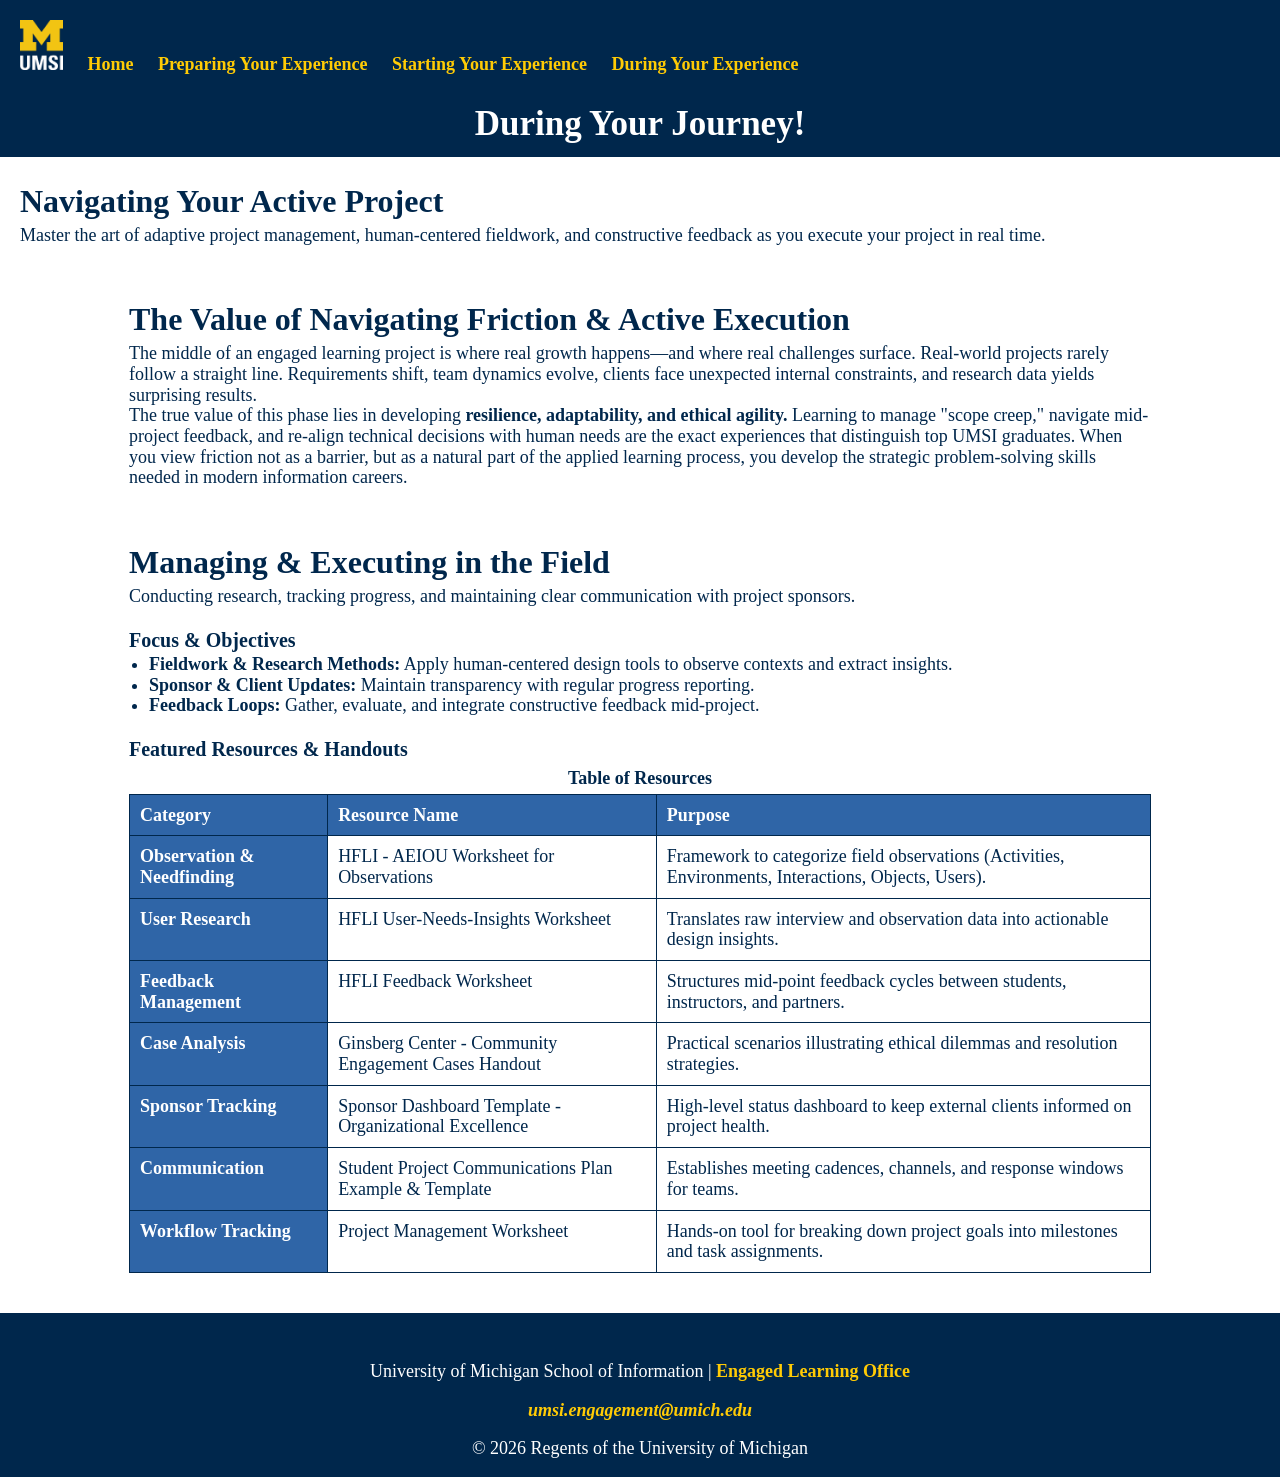
<file: during.html>
<!DOCTYPE html>
<html lang="en">

<head>
  <meta charset="UTF-8">
  <meta name="viewport" content="width=device-width, initial-scale=1.0">
  <title>During Your Experience | UMSI</title>
  <link rel="stylesheet" href="css/html5reset.css">
  <link rel="stylesheet" href="css/style.css">
</head>

<body>

  <header>
    <div class="skip"><a href="#main">Skip to Main Content</a></div>
    <div class=logo-container>
      <a href="index.html">
        <img src="images/UMSI_signature_vertical_informal_white.png" alt="UMSI Logo">
      </a>
    </div>
    <nav>
      <ul>
        <li><a href="index.html">Home</a></li>
        <li><a href="prep.html">Preparing Your Experience</a></li>
        <li><a href="starting.html">Starting Your Experience</a></li>
        <li><a href="during.html">During Your Experience</a></li>
      </ul>
    </nav>
    <h1>During Your Journey!</h1>

  </header>
  <main class="grid-container" id="main">

    <section>
      <h2>Navigating Your Active Project</h2>
      <p>Master the art of adaptive project management, human-centered fieldwork, and constructive feedback as you
        execute your project in real time.</p>
    </section>

    <section>
      <h2>The Value of Navigating Friction & Active Execution</h2>
      <p>The middle of an engaged learning project is where real growth happens—and where real challenges surface.
        Real-world projects rarely follow a straight line. Requirements shift, team dynamics evolve, clients face
        unexpected internal constraints, and research data yields surprising results.</p>
      <p>The true value of this phase lies in developing <strong>resilience, adaptability, and ethical agility.</strong>
        Learning to manage "scope creep," navigate mid-project feedback, and re-align technical decisions with human
        needs are the exact experiences that distinguish top UMSI graduates. When you view friction not as a barrier,
        but as a natural part of the applied learning process, you develop the strategic problem-solving skills needed
        in modern information careers.</p>


    </section>

    <section>
      <h2>Managing & Executing in the Field</h2>
      <p>Conducting research, tracking progress, and maintaining clear communication with project sponsors.</p>

      <article>
        <h3>Focus & Objectives</h3>
        <ul>
          <li><strong>Fieldwork & Research Methods:</strong> Apply human-centered design tools to observe contexts and
            extract insights.</li>
          <li><strong>Sponsor & Client Updates:</strong> Maintain transparency with regular progress reporting.</li>
          <li><strong>Feedback Loops:</strong> Gather, evaluate, and integrate constructive feedback mid-project.</li>
        </ul>
      </article>

      <article>
        <h3>Featured Resources & Handouts</h3>
        <table>
          <caption>Table of Resources</caption>

          <thead>
            <tr>
              <th scope="col">Category</th>
              <th scope="col">Resource Name</th>
              <th scope="col">Purpose</th>
            </tr>
          </thead>

          <tbody>
            <tr>
              <th scope="row">Observation & Needfinding</th>
              <td>HFLI - AEIOU Worksheet for Observations</td>
              <td>Framework to categorize field observations (Activities, Environments, Interactions, Objects, Users).
              </td>
            </tr>

            <tr>
              <th scope="row">User Research</th>
              <td>HFLI User-Needs-Insights Worksheet</td>
              <td>Translates raw interview and observation data into actionable design insights.</td>
            </tr>

            <tr>
              <th scope="row">Feedback Management</th>
              <td>HFLI Feedback Worksheet</td>
              <td>Structures mid-point feedback cycles between students, instructors, and partners.</td>
            </tr>

            <tr>
              <th scope="row">Case Analysis</th>
              <td>Ginsberg Center - Community Engagement Cases Handout</td>
              <td>Practical scenarios illustrating ethical dilemmas and resolution strategies.</td>
            </tr>

            <tr>
              <th scope="row">Sponsor Tracking</th>
              <td>Sponsor Dashboard Template - Organizational Excellence</td>
              <td>High-level status dashboard to keep external clients informed on project health.</td>
            </tr>

            <tr>
              <th scope="row">Communication</th>
              <td>Student Project Communications Plan Example & Template</td>
              <td>Establishes meeting cadences, channels, and response windows for teams.</td>
            </tr>

            <tr>
              <th scope="row">Workflow Tracking</th>
              <td>Project Management Worksheet</td>
              <td>Hands-on tool for breaking down project goals into milestones and task assignments.</td>
            </tr>
          </tbody>
        </table>
      </article>
    </section>
    <!-- Content taken & modified from UMGPT with the prompt, "for the same content write me some intro content and resources for a prep page using the ELO content below" - this was after I had asked for content for the home page. " UMGPT. (2026). UMGPT ( GPT-5.6 Sol September 7th version) [Large language model]. -->
  </main>
  <footer>
    <p>University of Michigan School of Information | <a
        href="https://www.si.umich.edu/programs/engaged-learning/about-engaged-learning-office">Engaged Learning Office
      </a></p>
    <address>
      <a href="mailto:umsi.engagement@umich.edu">umsi.engagement@umich.edu</a>
    </address>
    <p>&copy; 2026 Regents of the University of Michigan</p>
  </footer>

</body>

</html>
</file>
<file: css/style.css>
body {
    background-color: #FFFFFF;
    color: #00274C;
    font-size: 18px;
    line-height: 1.15;
    margin: 0;
    padding: 0;
}

/* Yellow Outline when Focused */
*:focus {
    outline: 3px solid #FFCB05;
}

/* Black and Yellow Underline when Hover */
a:hover {
    color: #000000;
    border-bottom: 3px solid #FFCB05;
}

/* White and Yellow Underline when Hover (nav, footer) */
nav a:hover, footer a:hover {
    color: #FFFFFF;
    border-bottom: 3px solid #FFCB05;
}

/* Skip to Main Default */
.skip {
    background-color: #FFFFFF;
    color: #00274C;
}

.skip a {
    position: absolute;
    top: -65px;
    z-index: 1000;
    padding: 10px 10px;
    background-color: #FFFFFF;
    color: #00274C;
}

/* Skip to Main Focus */
.skip a:focus {
    top: 25px;
    background-color: #FFFFFF;
    color: #00274C;
}

/* h1, h2, ... */
h1 {
    font-size: 35px;
    line-height: 1;
    padding: 16px;
    margin: 0;
    text-align: center;
}

h2 {
    font-size: 32px;
    line-height: 1.5;
}

h3 {
    font-size: 20px;
    line-height: 1.35;
}

/* lists */
li {
    margin-left: 20px;
}

/* Images */
img {
    max-width: 100%;
    margin: 10px 0;
}

/* Header */
header {
    background-color: #00274C;
    color: #FFFFFF;
}

header h1 {
    background-color: #00274C;
}

header .logo-container {
    margin: 20px 0 0 20px;
    display: inline-block;
}

header img {
    max-height: 50px;
    margin: 0 0 0 0;
}

/* Navigation Bar */
nav li {
    display: inline-block;
    padding: 0 0 0 20px;
    margin: 5px 0;
}

nav {
    background-color: #00274C;
    padding: 10px 0;
    text-align: left;
    display: inline-block;
}

nav a {
    color: #FFCB05;
    font-weight: bold;
    text-decoration: none;
}

/* Grid Container (Main) */
.grid-container {
    display: grid;
    grid-template-columns: repeat(10, minmax(0, 1fr));
    gap: 10px;

}

/* Sections */
.grid-container > :first-child {
    grid-column: 1 / -1;
    margin: 20px 20px;
}

section, aside {
    grid-column: 2 / -2;
    margin: 20px 0;
}

/* Articles */
article {
   margin: 20px 0; 
}

/* Table */

table {
    max-width: 100%;
}

caption {
    font-weight: bold;
    text-align: center;
    margin: 5px 0;
}

th, td {
    border: 1px solid #00274C;
    padding: 10px;
    text-align: left;
}

th {
    background-color: #2F65A7;
    color: #FFFFFF;
}

/* Footer */
footer {
    background-color: #00274C;
    color: white;
    padding-top: 30px;
    text-align: center;
}

footer a {
    color: #FFCB05;
    font-weight: bold;
    text-decoration: none;
}

footer p {
    padding: 18px 0;
}
</file>
